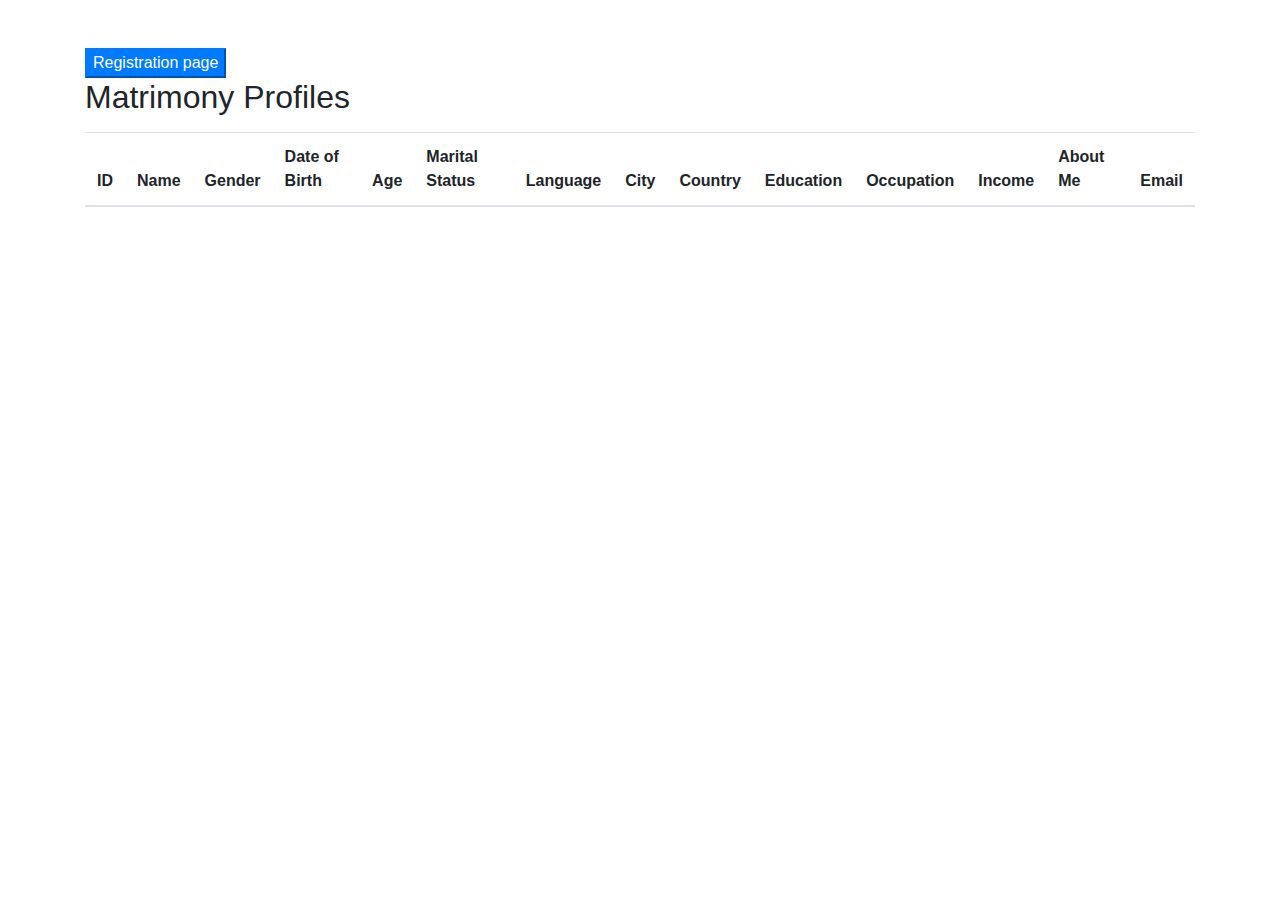
<file: src/main/resources/static/index.html>
<!DOCTYPE html>
<html lang="en">

<head>
	<meta charset="UTF-8">
	<meta name="viewport" content="width=device-width, initial-scale=1.0">
	<title>Matrimony Profiles</title>
	<!-- Add Bootstrap CSS link -->
	<link href="https://stackpath.bootstrapcdn.com/bootstrap/4.3.1/css/bootstrap.min.css" rel="stylesheet">
	<link rel="stylesheet" href="css/style.css">
</head>

<body>

	<div class="container mt-5">

		<a href="Registration.html">
		<button class="btn-primary">Registration page</button>
		</a>
		<h2>Matrimony Profiles</h2>
		<table class="table table-hover mt-3">
			<thead>
				<tr>
					<th>ID</th>
					<th>Name</th>
					<th>Gender</th>
					<th>Date of Birth</th>
					<th>Age</th>
					<th>Marital Status</th>
					<th>Language</th>
					<th>City</th>
					<th>Country</th>
					<th>Education</th>
					<th>Occupation</th>
					<th>Income</th>
					<th>About Me</th>
					<th>Email</th>
				</tr>
			</thead>
			<tbody id="profileTableBody"></tbody>
		</table>
	</div>

	<!-- Add Bootstrap JS and Popper.js scripts -->
	<script src="https://code.jquery.com/jquery-3.3.1.slim.min.js"></script>
	<script src="https://cdnjs.cloudflare.com/ajax/libs/popper.js/1.14.7/umd/popper.min.js"></script>
	<script src="https://stackpath.bootstrapcdn.com/bootstrap/4.3.1/js/bootstrap.min.js"></script>

	<!-- Add your JavaScript file -->
	<script src="js/app.js"></script>

</body>

</html>
</file>
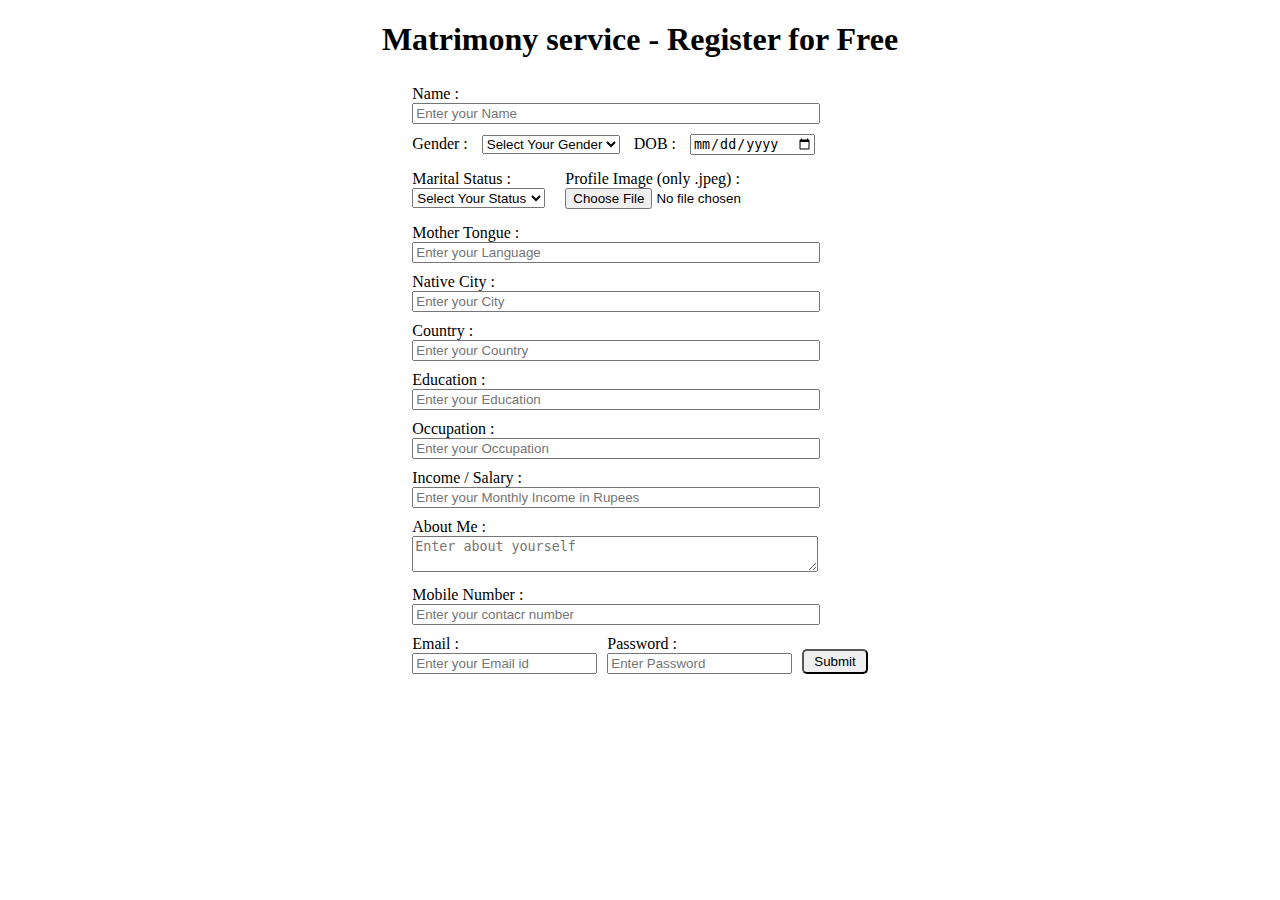
<file: src/main/resources/static/Registration.html>
<!DOCTYPE html>
<html>

<head>
  <link rel="stylesheet" href="css/reg.css">
</head>
<h1>Matrimony service - Register for Free</h1>
<div id="container">
  <form onsubmit="submitForm(event)">
    <div id="onefield" >
      <label for="name">Name :</label><br> <input type="text" id="name" name="name" placeholder="Enter your Name" required><br>
    </div>
    <div id="onefield">
    	<label style="margin-right: 10px;" for="gender">Gender :</label>
    	<select type="text" name="gender" id="gender" required>
    	<option value="" disabled selected>Select Your Gender</option>
        <option value="male">Male</option>
        <option value="female">Female</option>
      </select>

      <label style="margin-left: 10px;" for="dateOfbirth">DOB :</label> <input style="margin-left: 10px;" type="date" id="dateOfBirth" name="daeOfBirth"> 
    </div>
    <div id="onefield" style="display: flex;"><div id="onefield">
    <label style="margin-right: 10px;" for="maritalStatus">Marital Status :</label><br> <select style="height: 20px;" name="maritalStatus" id="maritalStatus" required>
        <option value="" disabled selected>Select Your Status</option>
        <option value="single">Single</option>
        <option value="married">Married</option>
        <option value="divorced">Divorced</option>
        <option value="widow">Widowed/Widower</option>
      </select>
      </div>
     <div id="onefield" style="margin-left: 20px;">
    	<label for="profileImage">Profile Image (only .jpeg) :</label><br>
    	<input type="file" id="profileImage" name="profileImage" accept="image/*"><br>
	</div>

    </div>
    <div id="onefield">
      <label for="language">Mother Tongue :</label><br> <input type="text" id="language" name="language"
        placeholder="Enter your Language"><br>
    </div>
    <div id="onefield">
      <label for="city">Native City :</label><br> <input type="text" id="city" name="city"
        placeholder="Enter your City" required><br>
    </div>
    <div id="onefield">
      <label for="country">Country :</label><br> <input type="text" id="country" name="country"
        placeholder="Enter your Country" required><br>
    </div>
    <div id="onefield">
      <label for="education">Education :</label><br> <input type="text" id="education" name="education"
        placeholder="Enter your Education" required><br>
    </div>
    <div id="onefield">
      <label for="occupation">Occupation :</label><br> <input type="text" id="occupation" name="occupation"
        placeholder="Enter your Occupation" required><br>
    </div>
    <div id="onefield">
      <label for="income">Income / Salary :</label><br> <input type="text" id="income" name="income"
        placeholder="Enter your Monthly Income in Rupees" required>
    </div>

    <div id="onefield">
      <label for="aboutMe">About Me :</label><br>
      <textarea style="width: 400px;" id="aboutMe" name="aboutMe" placeholder="Enter about yourself"></textarea>
      <br>
    </div>
    <div id="onefield">
      <label for="mobileNumber">Mobile Number :</label><br>
      <input type = "number" style="width: 400px;" id="mobileNumber" name="mobileNumber" placeholder="Enter your contacr number">
      <br>
    </div>
    <div id="lastbox">

      <div id="onefield">
        <label for="email">Email :</label><br> <input style="margin-right: 10px;" type="email" id="email" name="email"
          placeholder="Enter your Email id" required><br>
      </div>
      <div id="onefield">
        <label for="password">Password :</label><br> <input type="password" id="password" name="password"
          placeholder="Enter Password" required><br>
      </div>
      <button type="submit" id="button" title="Submit" >Submit</button>
    </div>
  </form>
</div>
<script src="js/reg.js"></script>
</html>
</file>
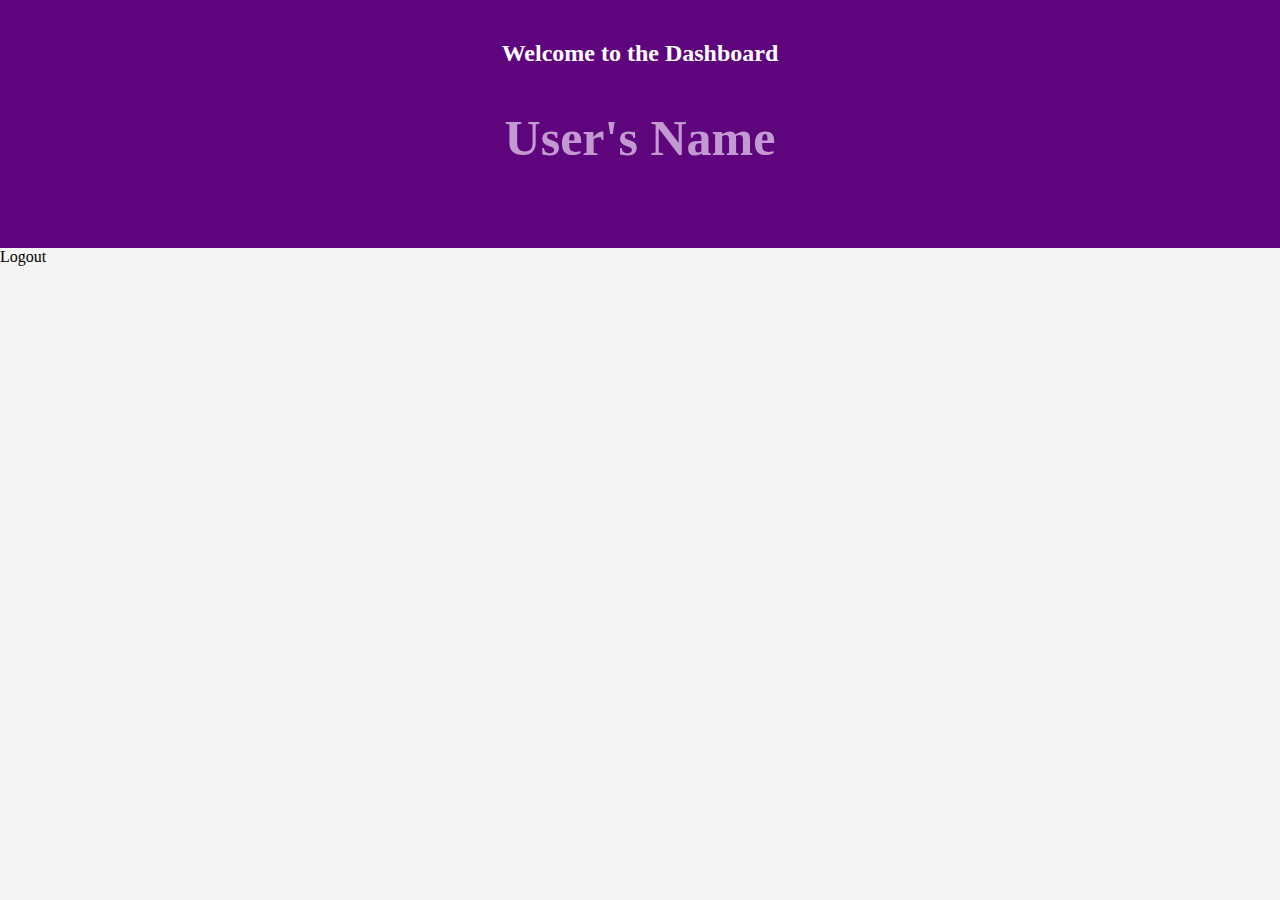
<file: src/main/resources/templates/home.html>
<!DOCTYPE html>
<html>
<head>
<meta charset="ISO-8859-1">
<title>Home</title>
 <style>
 body {
    background-color: #f5f5f5;
    margin: 0;
    padding: 0;
}

.dashboard {
    background-color: #5e057e;
    color: #fff;
    padding: 40px;
    text-align: center;
}

.dashboard__title {
    font-size: 24px;
    margin-top: 0;
}

.dashboard__user {
    margin-top: 20px;
}

.dashboard__user-name {
    font-size: 50px;
    color: #c299d0;
}
 
 
 </style>
</head>

<body>

<div class="dashboard">
        <h1 class="dashboard__title">Welcome to the Dashboard</h1>
        <div class="dashboard__user">
            <h2 th:text="${userdetail.fullname}" class="dashboard__user-name">User's Name</h2>
        </div>
    </div>
<span sec:authorize="isAuthenticated"><a th:href="@{/logout}">Logout</a></span>
</body>
</html>
</file>
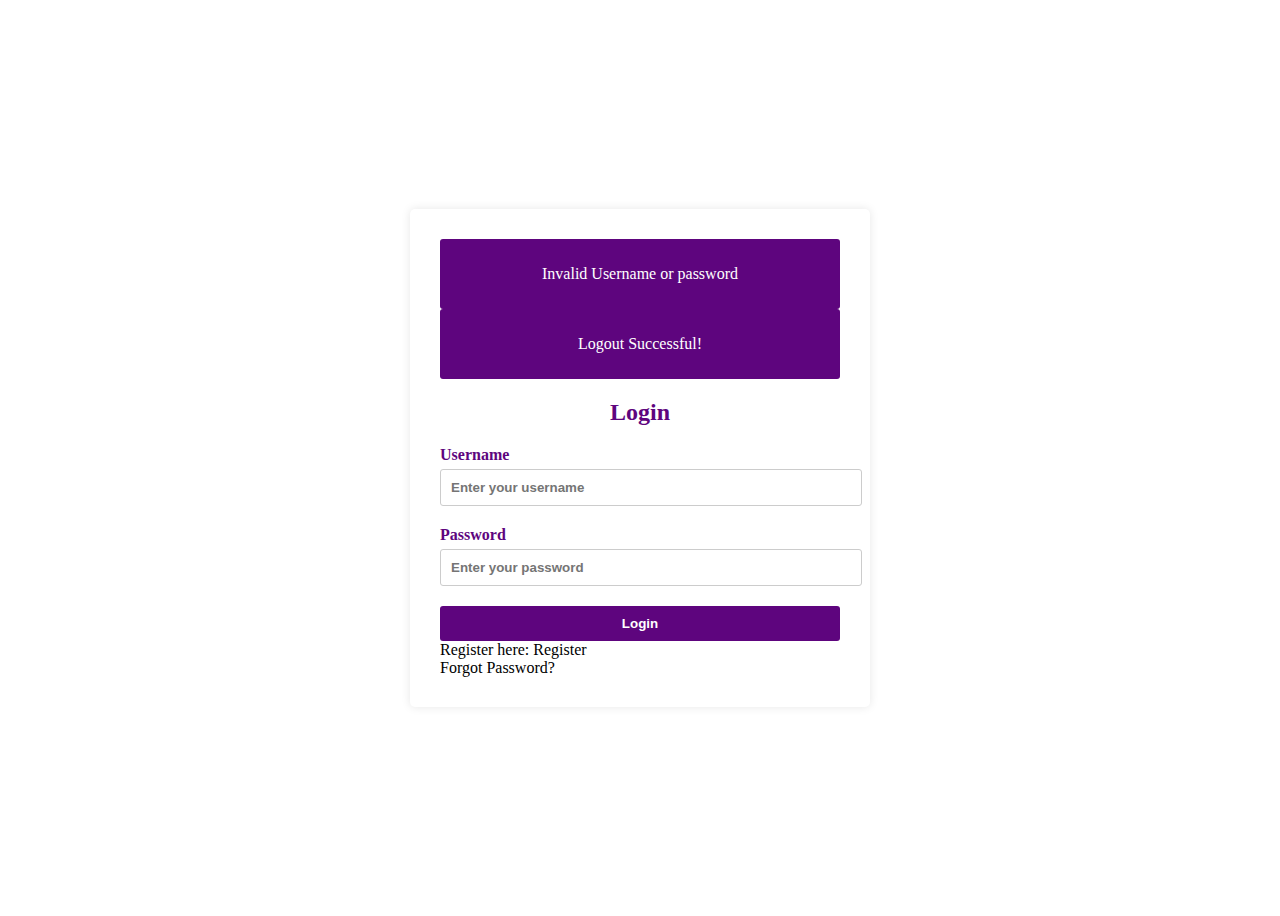
<file: src/main/resources/templates/login.html>
<!DOCTYPE html>
<html>
<head>
<meta charset="ISO-8859-1">
<title>Login</title>
  <style>
  .container {
  display: flex;
  justify-content: center;
  align-items: center;
  height: 100vh;
}

.form-container {
  background-color: #fff;
  padding: 30px;
  border-radius: 5px;
  box-shadow: 0 0 10px rgba(0, 0, 0, 0.1);
  margin: 10px;
  width: 400px; /* Adjust the width as per your preference */
}

h2 {
  text-align: center;
  color: #5e057e;
  font-weight: bold;
  margin-bottom: 20px;
}

.form-group {
  margin-bottom: 20px;
}

label {
  display: block;
  margin-bottom: 5px;
  color: #5e057e;
  font-weight: bold;
}

input[type="text"],
input[type="text"],
input[type="password"] {
  width: 100%;
  padding: 10px;
  border: 1px solid #ccc;
  border-radius: 3px;
  font-weight: bold;
}

button[type="submit"] {
  background-color: #5e057e;
  color: #fff;
  padding: 10px 20px;
  border: none;
  border-radius: 3px;
  cursor: pointer;
  width: 100%;
  font-weight: bold;
}

button[type="submit"]:hover {
  background-color: #c299d0;
}

.error-message, .logout-message {
  background-color: #5e057e;
  color: #fff;
  padding: 10px;
  border-radius: 3px;
  text-align: center;
}

  span {
    display: block;
  }
  
  </style>
</head>
<body>

 <div class="container">
    <div class="form-container">
   

       <div th:if="${param.error}">
        <div class="error-message">
  <p>Invalid Username or password</p>
</div>
</div>



<div th:if="${param.logout}">
        <div class="logout-message">
  <p>Logout Successful!</p>
</div>
    </div>  
    
      <h2>Login</h2>
      <form
         method="post"
         role="form"
         th:action="@{/login}"
         th:object="${user}"
      
      >
       
        <div class="form-group">
          <label for="username">Username</label>
          <input th:field="*{username}" type="text" id="username" name="username" placeholder="Enter your username" required>
        </div>
        <div class="form-group">
          <label for="password">Password</label>
          <input th:field="*{password}" type="password" id="password" name="password" placeholder="Enter your password" required>
        </div>
        <button type="submit">Login</button>
      </form>
      <span> Register here: <a th:href="@{/register}">Register</a></span>
      <span><a th:href="@{/password-request}">Forgot Password?</a></span>
    </div>
  </div>

</body>
</html>
</file>
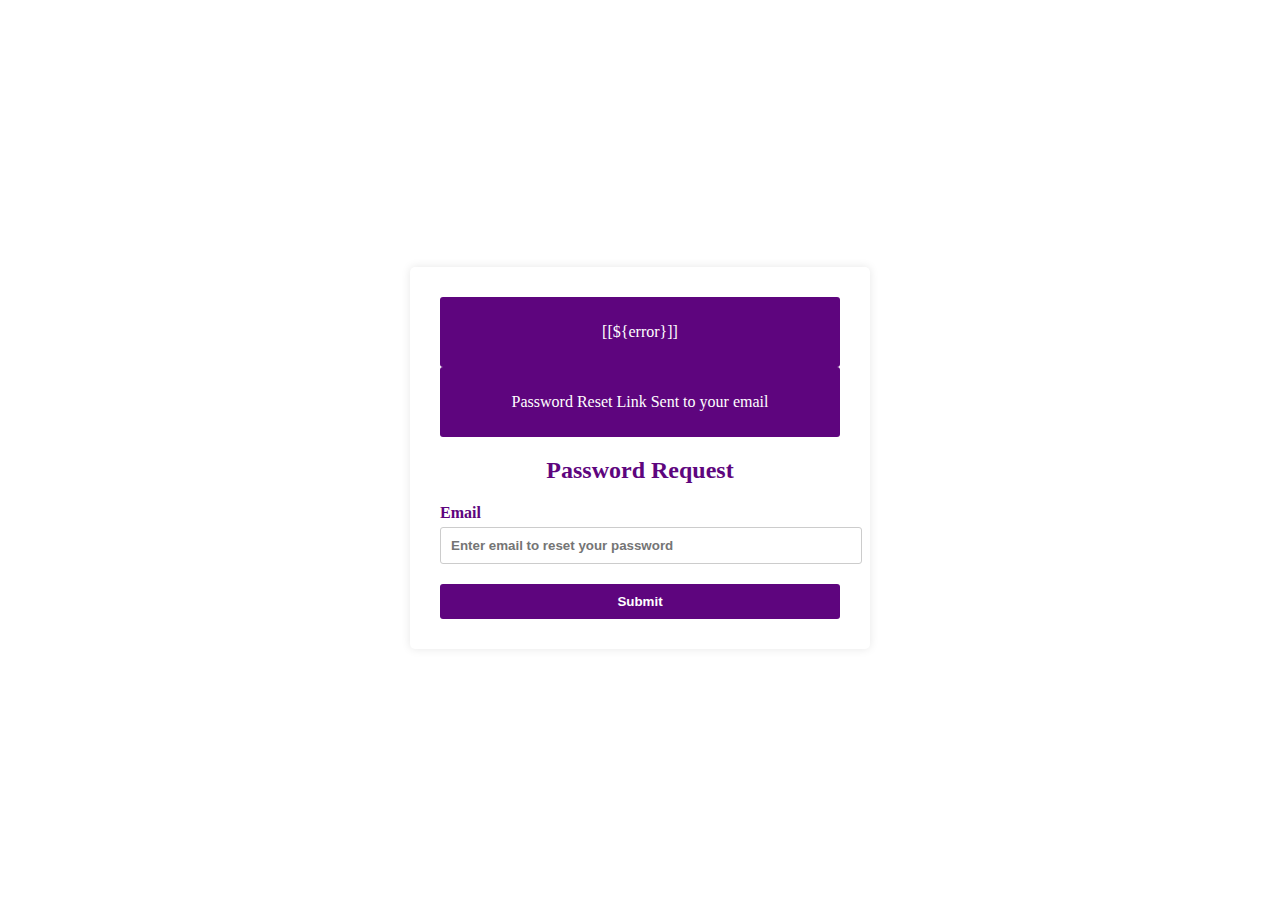
<file: src/main/resources/templates/password-request.html>
<!DOCTYPE html>
<html>
<head>
<meta charset="ISO-8859-1">
<title>Password Request</title>
  <style>
  .container {
  display: flex;
  justify-content: center;
  align-items: center;
  height: 100vh;
}

.form-container {
  background-color: #fff;
  padding: 30px;
  border-radius: 5px;
  box-shadow: 0 0 10px rgba(0, 0, 0, 0.1);
  margin: 10px;
  width: 400px; /* Adjust the width as per your preference */
}

h2 {
  text-align: center;
  color: #5e057e;
  font-weight: bold;
  margin-bottom: 20px;
}

.form-group {
  margin-bottom: 20px;
}

label {
  display: block;
  margin-bottom: 5px;
  color: #5e057e;
  font-weight: bold;
}

input[type="text"],
input[type="text"],
input[type="password"] {
  width: 100%;
  padding: 10px;
  border: 1px solid #ccc;
  border-radius: 3px;
  font-weight: bold;
}

button[type="submit"] {
  background-color: #5e057e;
  color: #fff;
  padding: 10px 20px;
  border: none;
  border-radius: 3px;
  cursor: pointer;
  width: 100%;
  font-weight: bold;
}

button[type="submit"]:hover {
  background-color: #c299d0;
}

.error-message, .logout-message {
  background-color: #5e057e;
  color: #fff;
  padding: 10px;
  border-radius: 3px;
  text-align: center;
}

  span {
    display: block;
  }
  
  </style>
</head>
<body>

 <div class="container">
    <div class="form-container">
   

       <div th:if="${error != null}">
        <div class="error-message">
  <p>[[${error}]]</p>
</div>
</div>

 <div th:if="${param.success}">
        <div class="error-message">
  <p>Password Reset Link Sent to your email</p>
</div>
</div>



 
    
      <h2>Password Request</h2>
      <form
         method="post"
         role="form"
         th:action="@{/password-request}"
     
      >
       
        <div class="form-group">
          <label for="username">Email</label>
          <input  type="text" id="username" name="username" placeholder="Enter email to reset your password" required>
        </div>
        
        <button type="submit">Submit</button>
      </form>
    </div>
  </div>

</body>
</html>
</file>
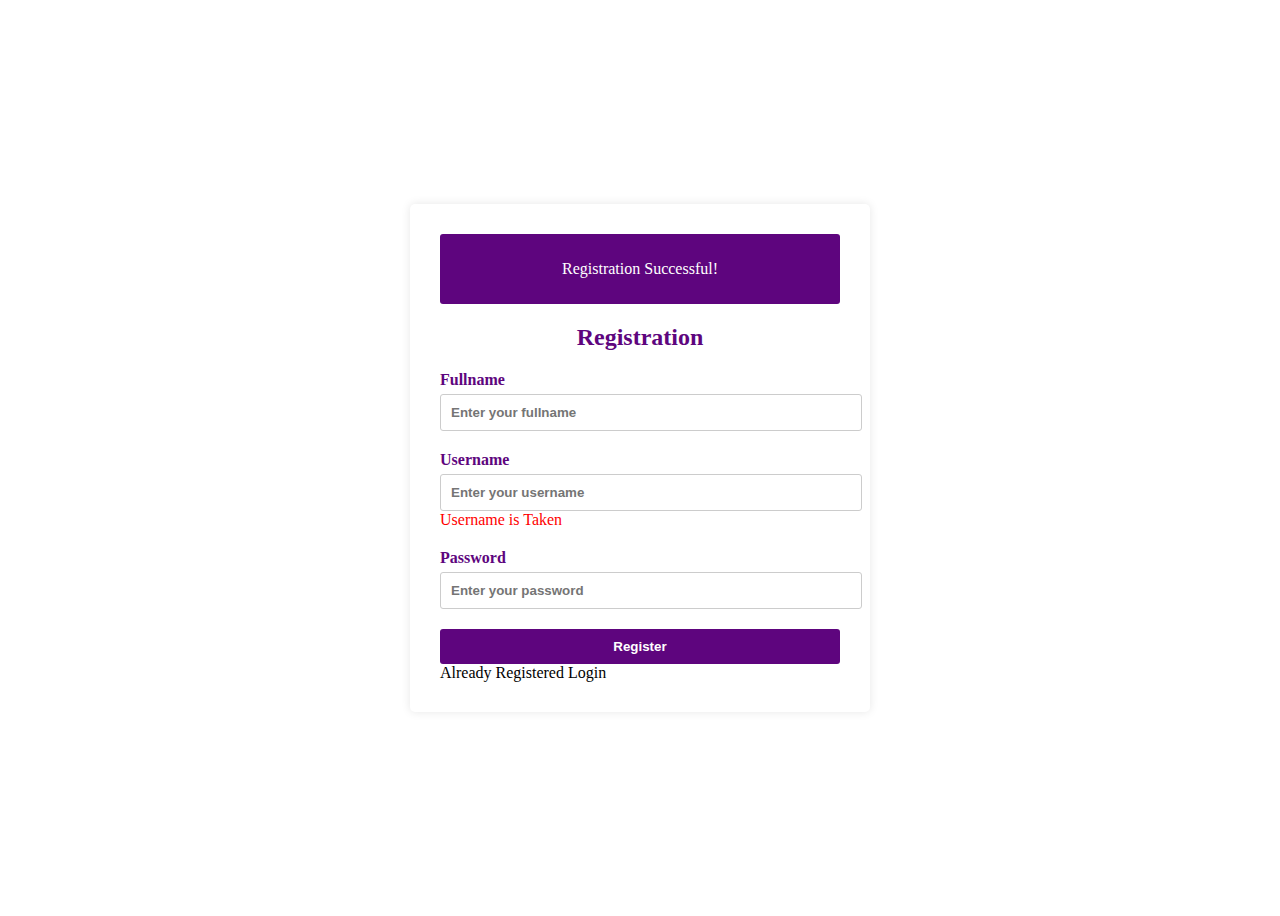
<file: src/main/resources/templates/register.html>
<!DOCTYPE html>
<html>
<head>
<meta charset="ISO-8859-1">
<title>Register</title>
  <style>
  .container {
  display: flex;
  justify-content: center;
  align-items: center;
  height: 100vh;
}

.form-container {
  background-color: #fff;
  padding: 30px;
  border-radius: 5px;
  box-shadow: 0 0 10px rgba(0, 0, 0, 0.1);
  margin: 10px;
  width: 400px; /* Adjust the width as per your preference */
}

h2 {
  text-align: center;
  color: #5e057e;
  font-weight: bold;
  margin-bottom: 20px;
}

.form-group {
  margin-bottom: 20px;
}

label {
  display: block;
  margin-bottom: 5px;
  color: #5e057e;
  font-weight: bold;
}

input[type="text"],
input[type="text"],
input[type="password"] {
  width: 100%;
  padding: 10px;
  border: 1px solid #ccc;
  border-radius: 3px;
  font-weight: bold;
}

button[type="submit"] {
  background-color: #5e057e;
  color: #fff;
  padding: 10px 20px;
  border: none;
  border-radius: 3px;
  cursor: pointer;
  width: 100%;
  font-weight: bold;
}

button[type="submit"]:hover {
  background-color: #c299d0;
}

.success-message {
  background-color: #5e057e;
  color: #fff;
  padding: 10px;
  border-radius: 3px;
  text-align: center;
}

  
  
  </style>
</head>
<body>

 <div class="container">
    <div class="form-container">
   

       <div th:if="${param.success}">
        <div class="success-message">
  <p>Registration Successful!</p>
</div>
       </div>
    
      <h2>Registration</h2>
      <form
         method="post"
         role="form"
         th:action="@{/register}"
         th:object="${user}"
      
      
      >
        <div class="form-group">
          <label for="fullname">Fullname</label>
          <input th:field="*{fullname}" type="text" id="fullname" name="fullname" placeholder="Enter your fullname" required>
        </div>
        <div class="form-group">
          <label for="username">Username</label>
          <input th:field="*{username}" type="text" id="username" name="username" placeholder="Enter your username" required>
          <span th:if="${userexist}" style="color: red;">Username is Taken</span>
        </div>
        <div class="form-group">
          <label for="password">Password</label>
          <input th:field="*{password}" type="password" id="password" name="password" placeholder="Enter your password" required>
        </div>
        <button type="submit">Register</button>
      </form>
      <span> Already Registered <a th:href="@{/login}">Login</a></span>
    </div>
  </div>

</body>
</html>
</file>
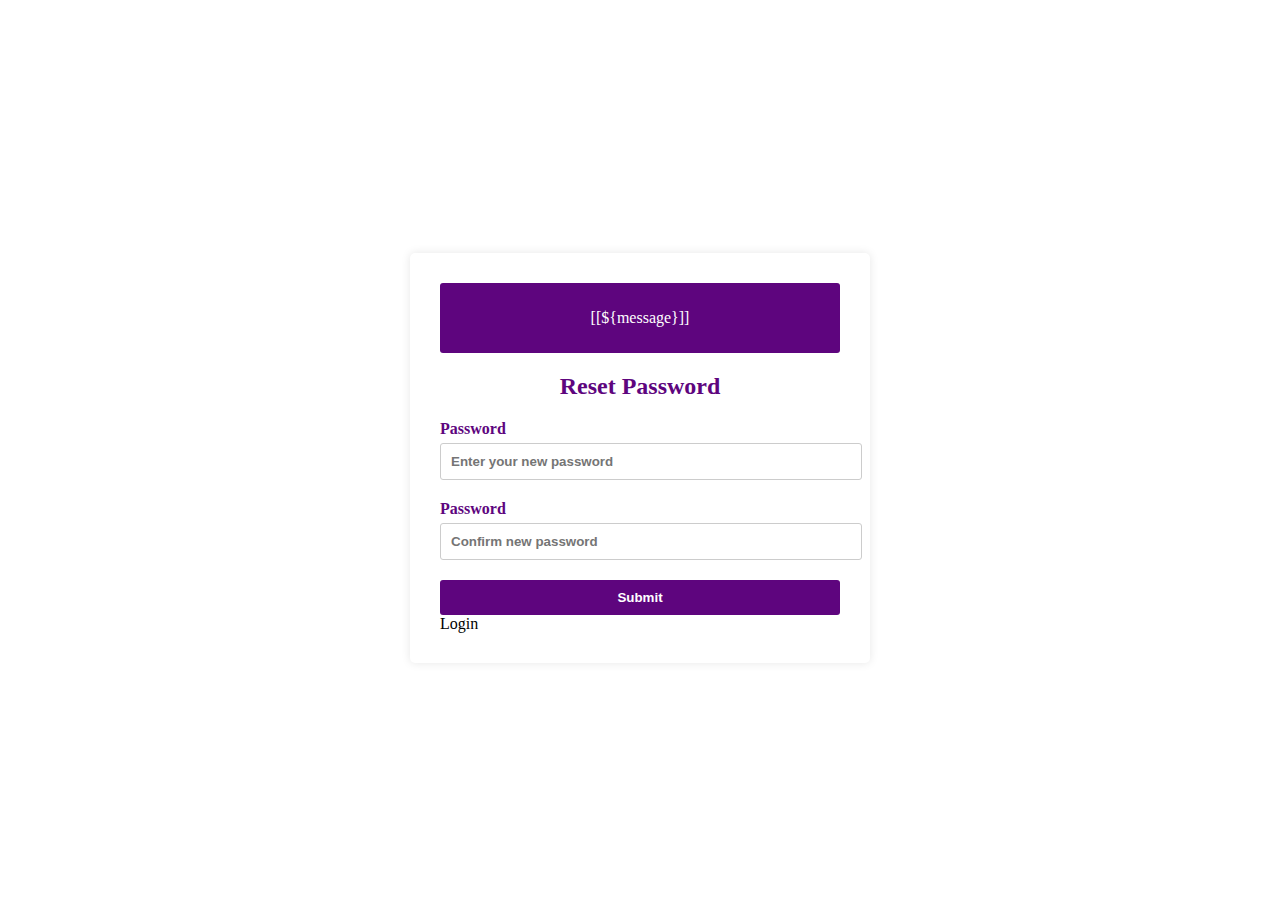
<file: src/main/resources/templates/reset-password.html>
<!DOCTYPE html>
<html>
<head>
<meta charset="ISO-8859-1">
<title>Reset Password</title>
  <style>
  .container {
  display: flex;
  justify-content: center;
  align-items: center;
  height: 100vh;
}

.form-container {
  background-color: #fff;
  padding: 30px;
  border-radius: 5px;
  box-shadow: 0 0 10px rgba(0, 0, 0, 0.1);
  margin: 10px;
  width: 400px; /* Adjust the width as per your preference */
}

h2 {
  text-align: center;
  color: #5e057e;
  font-weight: bold;
  margin-bottom: 20px;
}

.form-group {
  margin-bottom: 20px;
}

label {
  display: block;
  margin-bottom: 5px;
  color: #5e057e;
  font-weight: bold;
}

input[type="text"],
input[type="text"],
input[type="password"] {
  width: 100%;
  padding: 10px;
  border: 1px solid #ccc;
  border-radius: 3px;
  font-weight: bold;
}

button[type="submit"] {
  background-color: #5e057e;
  color: #fff;
  padding: 10px 20px;
  border: none;
  border-radius: 3px;
  cursor: pointer;
  width: 100%;
  font-weight: bold;
}

button[type="submit"]:hover {
  background-color: #c299d0;
}

.error-message, .logout-message {
  background-color: #5e057e;
  color: #fff;
  padding: 10px;
  border-radius: 3px;
  text-align: center;
}

  span {
    display: block;
  }
  
  </style>
</head>
<body>

 <div class="container">
    <div class="form-container">
   
   <div th:if="${message != null}">
        <div class="error-message">
  <p>[[${message}]]</p>
</div>
</div>
   

    
      <h2>Reset Password</h2>
      <form
         method="post"
         role="form"
         th:action="@{/reset-password}"
         onsubmit="return validatePassword()"
     
      >
       
        <div class="form-group">
          <label for="password">Password</label>
          <input  type="password" id="password" name="password" placeholder="Enter your new password" required>
        </div>
        
          <div class="form-group">
          <label for="password">Password</label>
          <input  type="password" id="confirmPassword" name="password" placeholder="Confirm new password" required>
        </div>
        
        <button type="submit">Submit</button>
        <span><a th:href="@{/login}">Login</a></span>
      </form>
    </div>
  </div>
  
  <script>
  
     function validatePassword () {
    	 
    	 var password = document.getElementById("password").value;
    	 var confirmPassword = document.getElementById("confirmPassword").value;
    	 
    	 if (password !== confirmPassword){
    		 alert("Password do not match");
    		 return false;
    	 }
    	 
    	 return true;
     }
  
  </script>

</body>
</html>
</file>
<file: src/main/resources/static/css/style.css>
h1 {
	text-align: center;
}
body {
	font-family: Arial, sans-serif;
	margin: 0;
	padding: 0;
}

header {
	background-color: #333;
	color: #fff;
	text-align: center;
	padding: 1em;
}

#matrimony-table-container {
	margin: 20px;
}

#matrimony-table {
	width: 100%;
	border-collapse: collapse;
	margin-top: 10px;
}

#matrimony-table th, #matrimony-table td {
	border: 1px solid #ddd;
	padding: 8px;
	text-align: left;
}

#matrimony-table th {
	background-color: #f2f2f2;
}

#matrimony-table tbody tr:hover {
	background-color: #f5f5f5;
}
</file>
<file: src/main/resources/static/css/reg.css>
h1 {
	text-align: center;
}
#onefield {
	display: table-caption;
	margin: 5px 0 5px 0;
}
#container {
	display: flex;
	justify-content: center;
	align-items: center;
}

input[type="text"] {
	max-width: 400px;
	width: 400px;
}

#lastbox {
    display: inline-flex;
    align-items: end;
    
}

button#button {
	width: fit-content;
	margin: 0 0 5px 10px;
	padding: 3px 10px 3px 10px;
	height: fit-content;
	border-radius: 5px;
	cursor:pointer;
}
</file>
